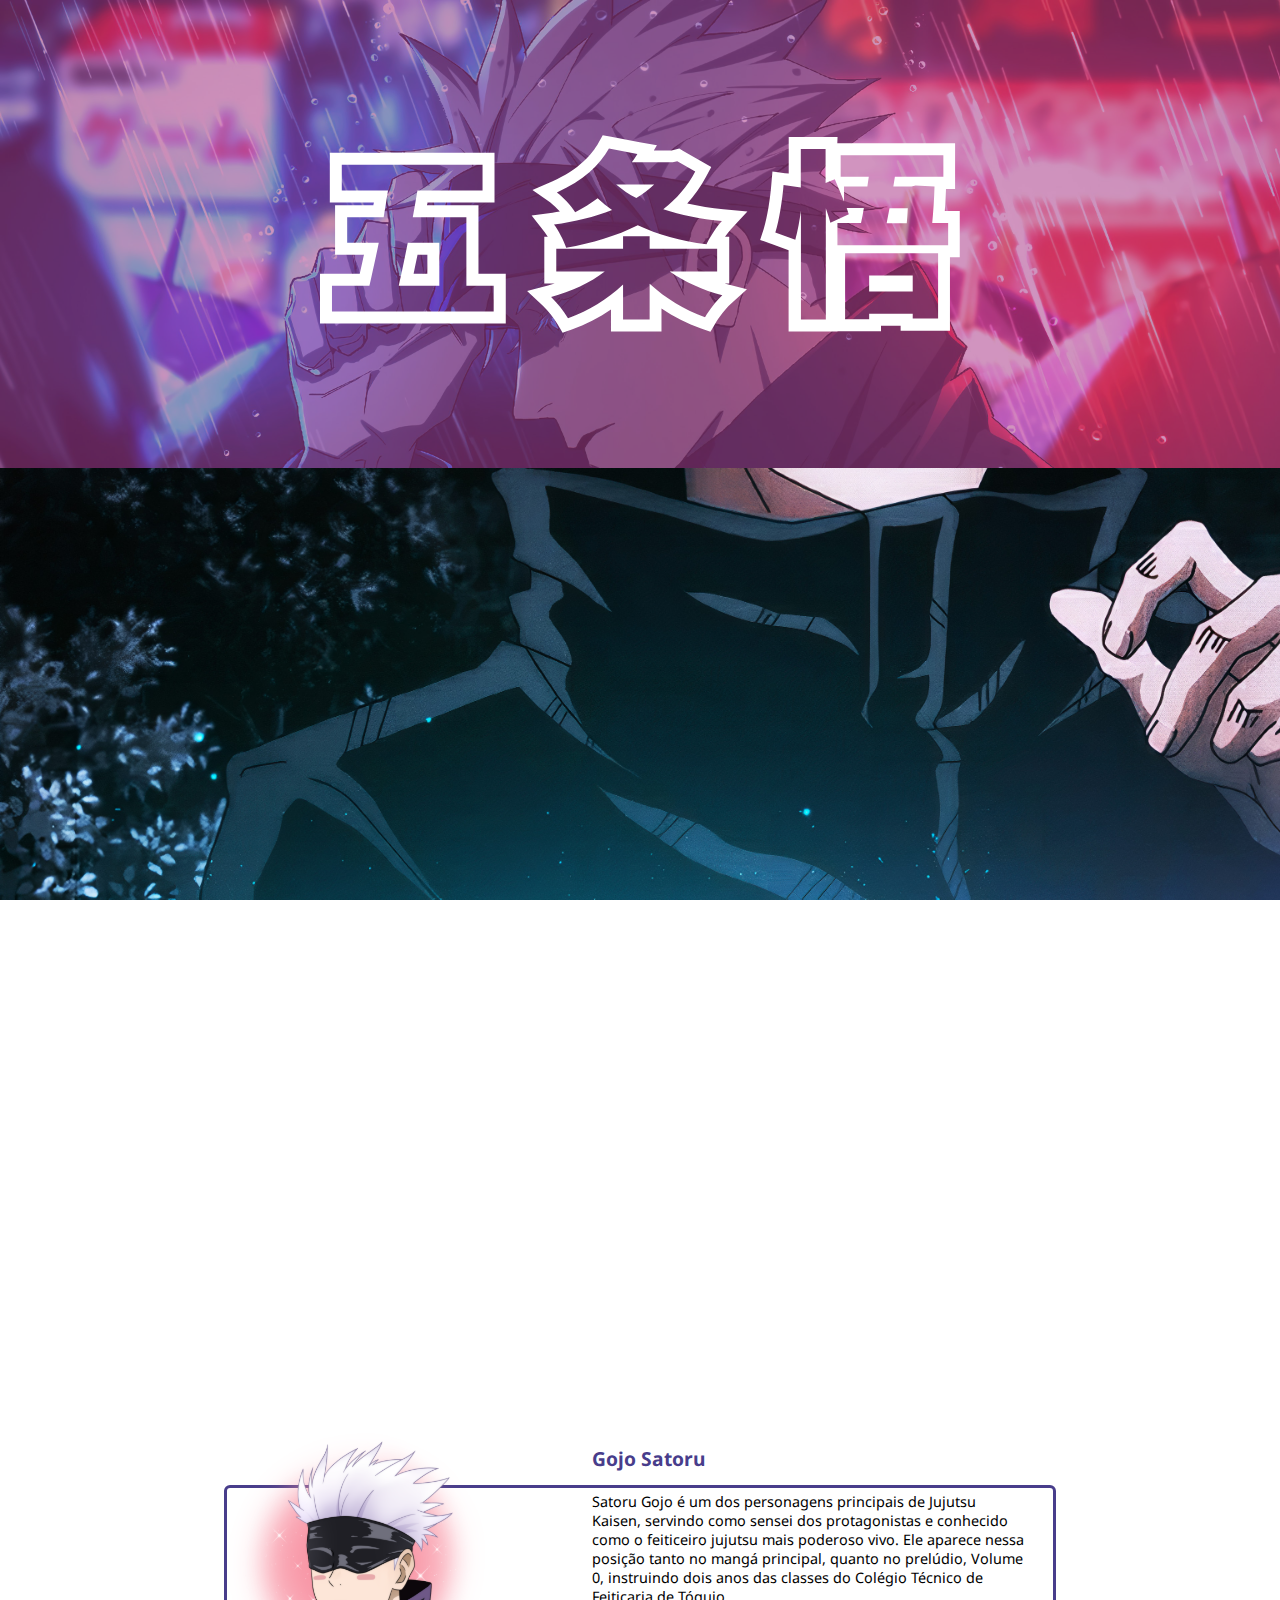
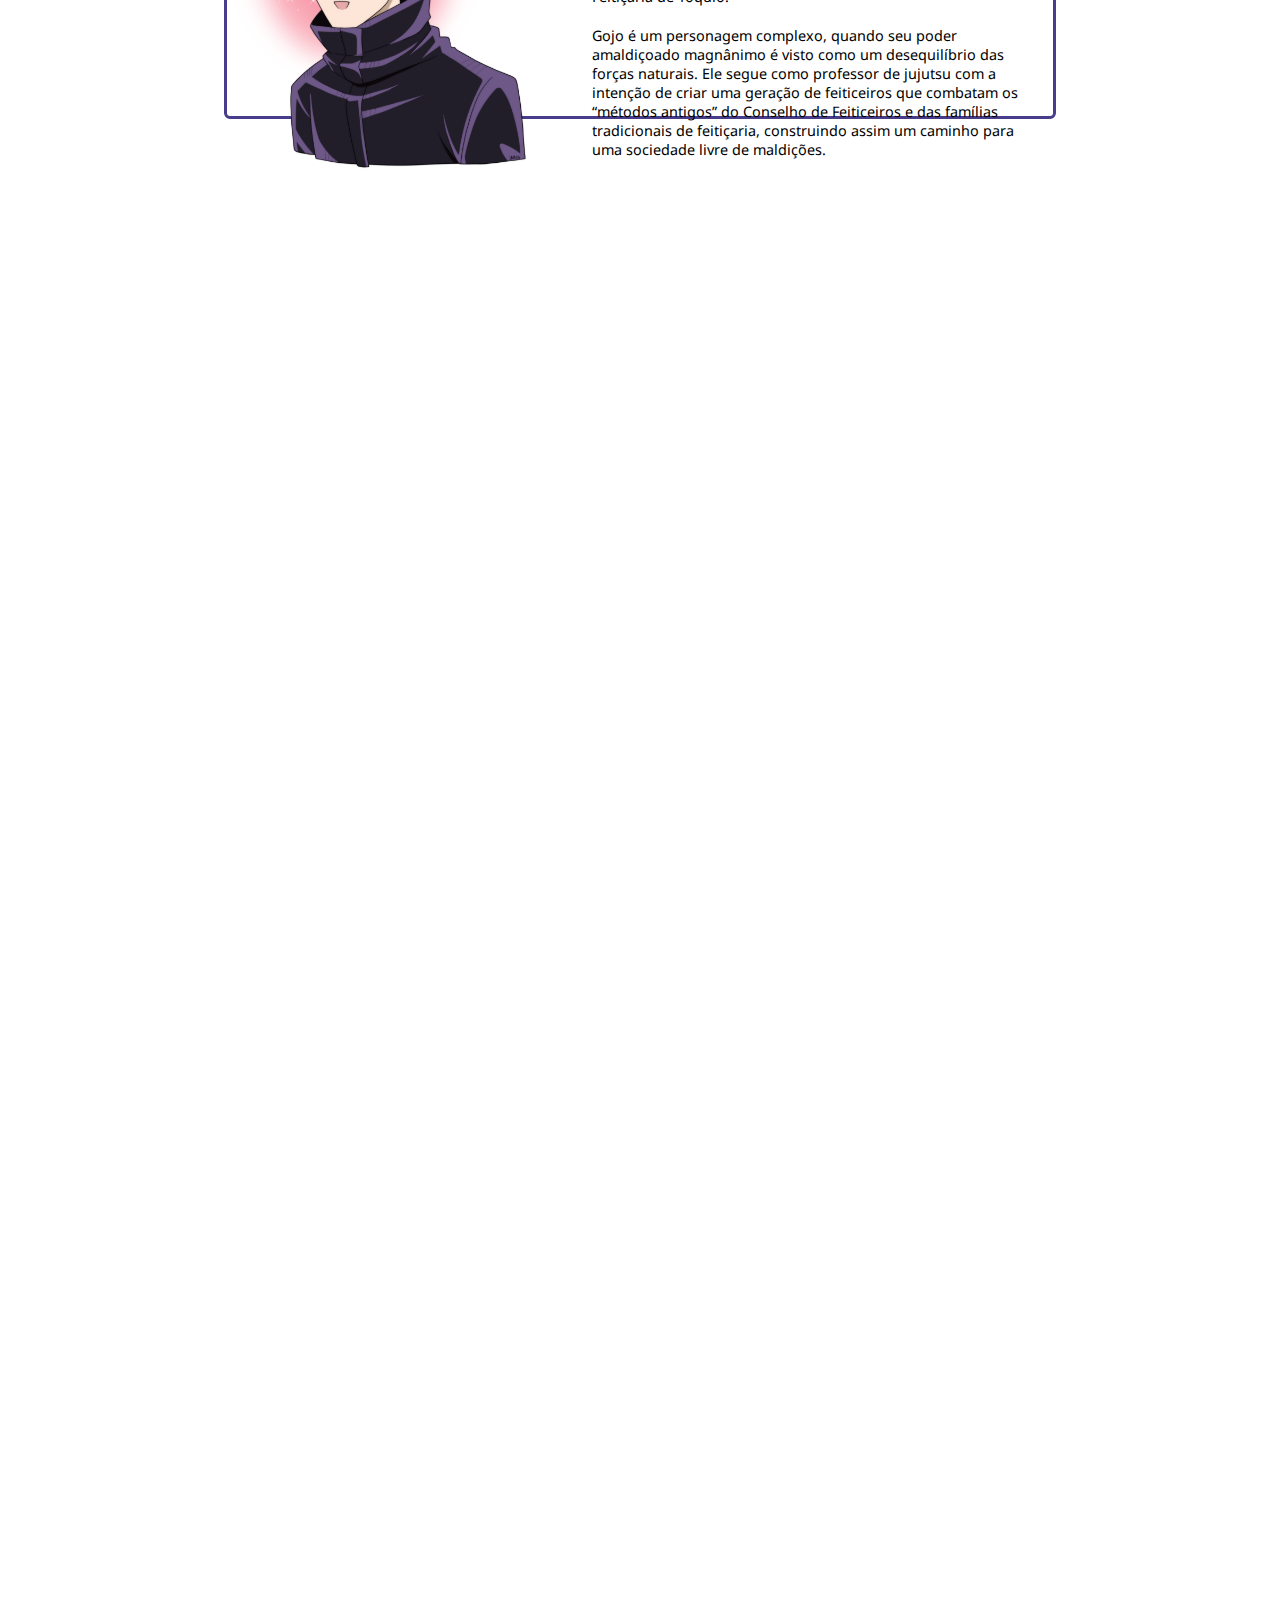
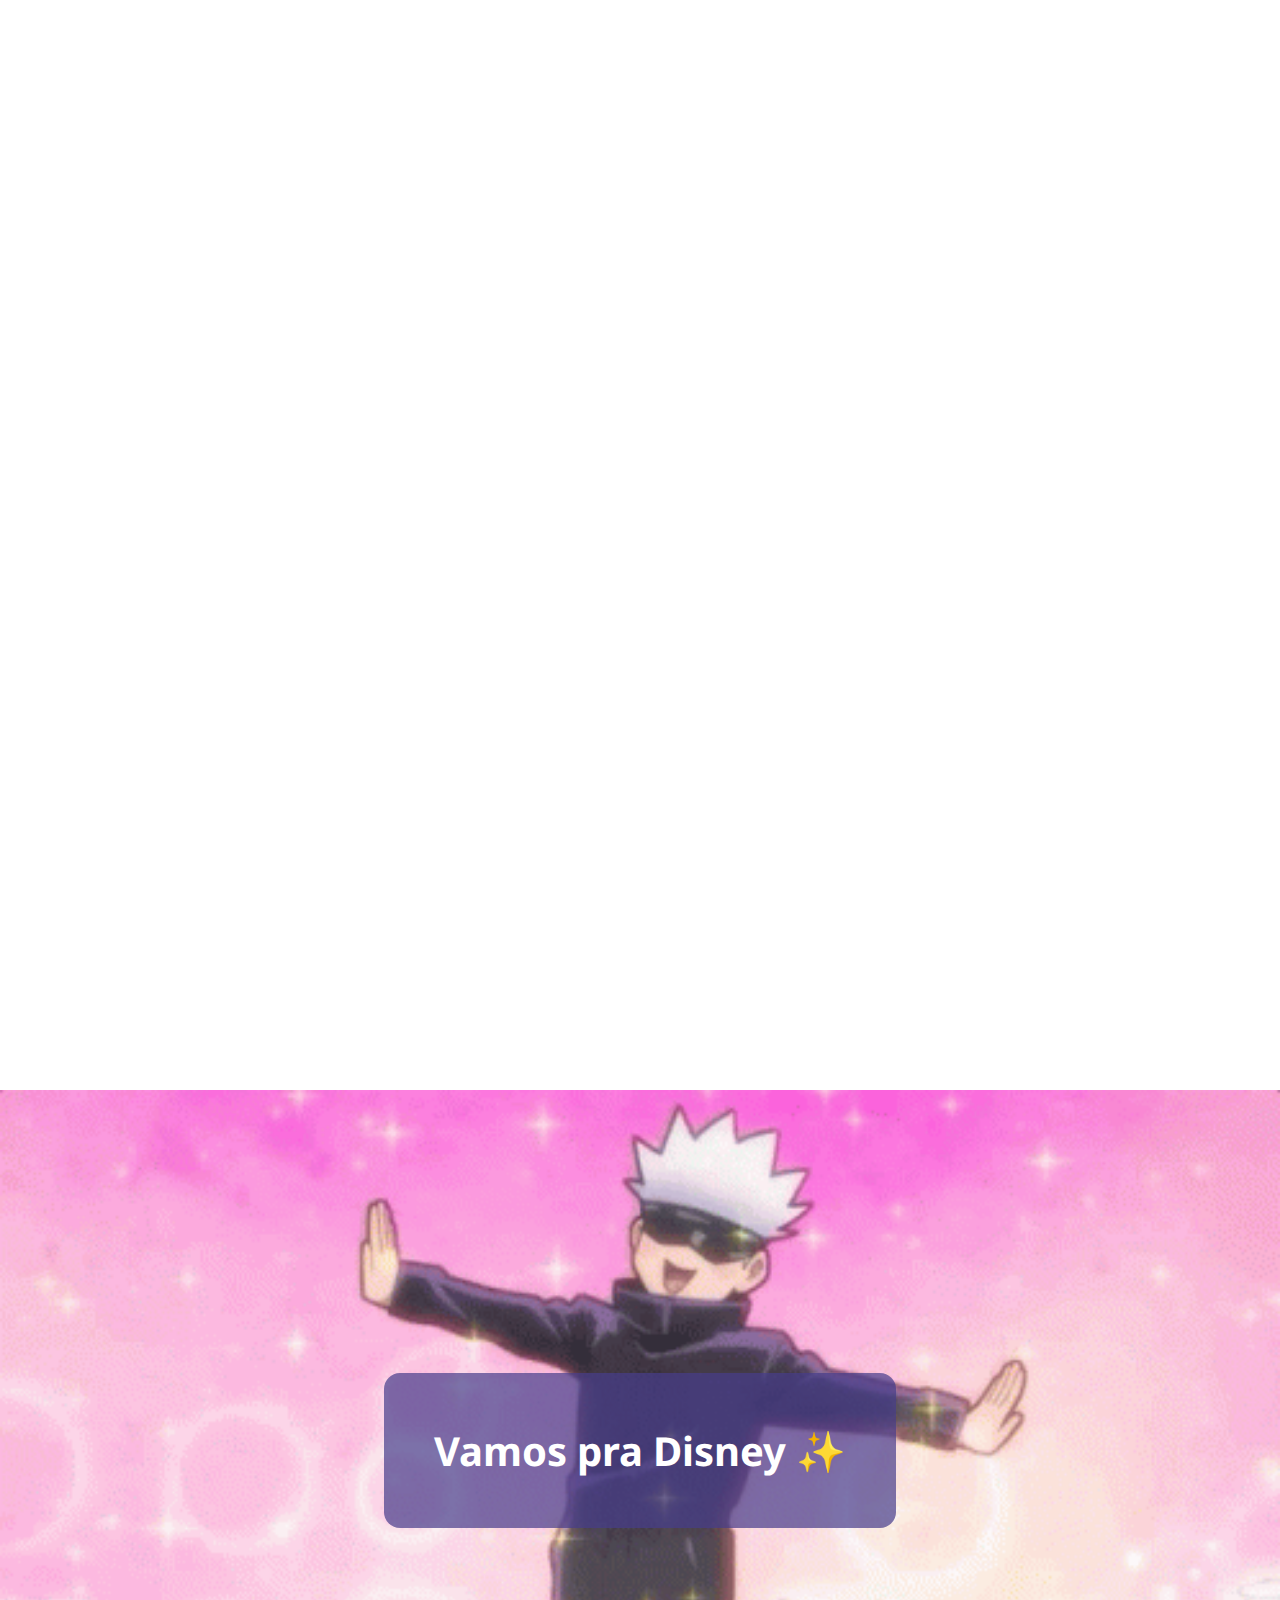
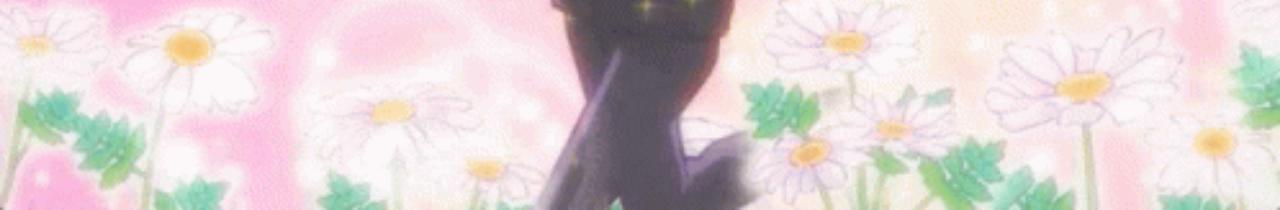
<file: index.html>
<!DOCTYPE html>
<html lang="pt-br">

<head>
    <meta charset="UTF-8">
    <meta http-equiv="X-UA-Compatible" content="IE=edge">
    <meta name="viewport" content="width=device-width, initial-scale=1.0">
    <link rel="stylesheet" href="base.css">
    <title>Gojo Satoru</title>
</head>

<body>

    <section class="home">
        <!--imagem e nome-->
        <div class="nome"><img src="/assets/Asset 4.svg" alt="">

        </div>
        <div class="background"><img src="/assets/image-1.jpg" alt=""></div>

    </section>
    <section>
        <!--parallax -->
        <div class="hero parallax gojo-1"></div>
    </section>
    <section class="page-content bio">
        <!-- bio -->
        <div class="bio-content" id="bio-content">
            <div class="image-box">
                <img src="/assets/bio.png" alt="">
            </div>
            <div class="bio-text">
                <h1>Gojo Satoru</h1>
                <p>Satoru Gojo é um dos personagens principais de Jujutsu Kaisen, servindo como sensei dos protagonistas
                    e conhecido como o feiticeiro jujutsu mais poderoso vivo. Ele aparece nessa posição tanto no mangá
                    principal, quanto no prelúdio, Volume 0, instruindo dois anos das classes do Colégio Técnico de
                    Feitiçaria de Tóquio.
                   </p>

                <p> Gojo é um personagem complexo, quando seu poder amaldiçoado magnânimo é visto como um desequilíbrio
                    das forças naturais. Ele segue como professor de jujutsu com a intenção de criar uma geração de
                    feiticeiros que combatam os “métodos antigos” do Conselho de Feiticeiros e das famílias tradicionais
                    de feitiçaria, construindo assim um caminho para uma sociedade livre de maldições.</p>
                

            </div>
        </div>
    </section>
    <section>
        <!-- parallax -->
        <div class="hero parallax gojo-2"></div>
    </section>
    <section class="page-content videos">
        <!-- videos youtube -->
        <div class="video">
            <div class="video-box"><iframe width="560" height="315" src="https://www.youtube.com/embed/LiTDQAx7fLM"
                    title="YouTube video player" frameborder="0"
                    allow="accelerometer; autoplay; clipboard-write; encrypted-media; gyroscope; picture-in-picture"
                    allowfullscreen></iframe></div>
            <div class="video-box"><iframe width="560" height="315" src="https://www.youtube.com/embed/LiTDQAx7fLM"
                    title="YouTube video player" frameborder="0"
                    allow="accelerometer; autoplay; clipboard-write; encrypted-media; gyroscope; picture-in-picture"
                    allowfullscreen></iframe></div>
            <div class="video-box"><iframe width="560" height="315" src="https://www.youtube.com/embed/LiTDQAx7fLM"
                    title="YouTube video player" frameborder="0"
                    allow="accelerometer; autoplay; clipboard-write; encrypted-media; gyroscope; picture-in-picture"
                    allowfullscreen></iframe></div>
            <div class="video-box"><iframe width="560" height="315" src="https://www.youtube.com/embed/LiTDQAx7fLM"
                    title="YouTube video player" frameborder="0"
                    allow="accelerometer; autoplay; clipboard-write; encrypted-media; gyroscope; picture-in-picture"
                    allowfullscreen></iframe></div>
        </div>
    </section>
    <section class="page-content gif">
        <!-- formulário -->
        <div class="message">
            <h1>Vamos pra Disney ✨</h1>
        </div>
        <div class="gif-container">

            <img src="/assets/gojo-satoru-jujutsu-kaisen.gif" alt="">
        </div>
    </section>

</body>

</html>
</file>
<file: base.css>
@import url('https://fonts.googleapis.com/css2?family=Noto+Sans:ital,wght@0,400;0,700;1,400;1,700&display=swap');

* {
    margin: 0px;
    padding: 0px;
    box-sizing: border-box;
}

body {
    overflow-y: scroll;
    scroll-behavior: smooth;
    font-family: 'Noto Sans', sans-serif;
}

section {
    width: -webkit-fill-available;
    height: 100vh;
}

.home {
    position: relative;
}

.nome,
.background {
    width: 100%;
    height: 100%;
    position: absolute;
    top: 0px;
    left: 0px;
}

.nome {
    display: flex;
    justify-content: center;
    background-color: rgba(171, 61, 139, 0.553);
}

.nome img {
    width: 50%;
}

.background {
    z-index: -1;
}

.background img {
    width: 100%;
}

.hero {
    width: 100%;
    height: 100%;
    background-repeat: no-repeat;
    background-size: cover;
    position: relative;
}

.gojo-1 {
    background-image: url("/assets/image-2.jpg");
}

.gojo-2 {
    background-image: url("/assets/image-3.jpg");
}

.parallax {
    background-attachment: fixed;
}

.bio {
    height: 100vh;
    display: flex;
    justify-content: center;
    align-items: center;
}

.bio-content {
    width: 40%;
    height: 40%;
    border: 3px solid darkslateblue;
    display: flex;
    justify-content: center;
    align-items: center;
    border-radius: 16px;
}

.image-box {
    width: 500px;
    height: 500px;
    display: flex;
}

.image-box img {
    width: 100%;
}

.bio-text {
    width: 700px;
    height: 500px;
    display: flex;
    flex-direction: column;
    justify-content: center;
}

.bio-text h1,
.bio-text p {
    margin: 25px 50px;
}

.bio-text h1 {
    font-size: 200%;
    font-weight: bold;
    color: darkslateblue;
    ;
}

.videos {
    display: flex;
    justify-content: center;
}

.video {
    width: 50%;
    height: 100%;
    display: flex;
    justify-content: center;
    align-items: center;
    flex-wrap: wrap;
}

.video-box {
    /* width: 100%; */
    height: 25%;
    margin: 50px;
}

.gif {
    position: relative;
    /* height: 280px; */
}

.message,
.gif-container {
    width: 100%;
    height: 100%;
    position: absolute;
    top: 0px;
    left: 0px;
}

.gif-container {
    display: flex;
    justify-content: center;
    align-items: center;
    height: 100%;
    z-index: -1;
}

.gif-container img {
    width: 100%;
}

.message {
    width: 100%;
    display: flex;
    justify-content: center;
    align-items: center;
}

.message h1 {
    font-size: 250%;
    color: #fff;
    background-color: rgba(71, 61, 139, 0.705);
    padding: 50px;
    border-radius: 16px;
}

@media screen and (max-height:768PX) {

    .home,
    .bio {
        height: 75vh;
    }

    .bio-content {
        width: 90%;
        height: 90%;
        border-radius: 6px;
    }

    .image-box {
        width: 150px;
        height: 150px;
    }

    .bio-text {
        width: 450px;
        height: 350px;
        overflow: hidden;
    }

    .bio-text h1 {
        font-size: 120%;
    }

    .bio-text p {
        font-size: 90%;
    }

    .bio-text h1,
    .bio-text p {
        margin: 10px 25px;
    }

    .videos {
        height: fit-content;
    }

    .video {
        width: 90%;
    }

    .video-box {
        height: 90%;
    }

    .gif {
        height: 74vh;
    }

}

@media screen and (max-height:1024px) {

    .home,
    .bio,
    .gif {
        height: 56vh;
    }

    .bio-content {
        width: 90%;
        height: 90%;
        border-radius: 6px;
    }

    .image-box {
        width: 350px;
        height: 350px;
    }

    .bio-text {
        width: 500px;
        height: 480px;
    }

    .bio-text h1 {
        font-size: 120%;
    }

    .bio-text p {
        font-size: 90%;
    }

    .bio-text h1,
    .bio-text p {
        margin: 10px 25px;
    }

    .videos {
        height: fit-content;
    }

    .video {
        width: 90%;
    }

    .video-box {
        height: 90%;
    }


}

@media screen and (max-height:1440px) {

    .home,
    .bio,
    .gif {
        height: 52vh;
    }

    .bio-content {
        width: 65%;
        height: 50%;
        border-radius: 6px;
    }

    .image-box {
        width: 350px;
        height: 350px;
    }

    .bio-text {
        width: 500px;
        height: 480px;
    }

    .bio-text h1 {
        font-size: 120%;
    }

    .bio-text p {
        font-size: 90%;
    }

    .bio-text h1,
    .bio-text p {
        margin: 10px 25px;
    }

    .videos {
        height: fit-content;
    }

    .video {
        width: 90%;
    }

    .video-box {
        height: 90%;
    }


}
</file>
